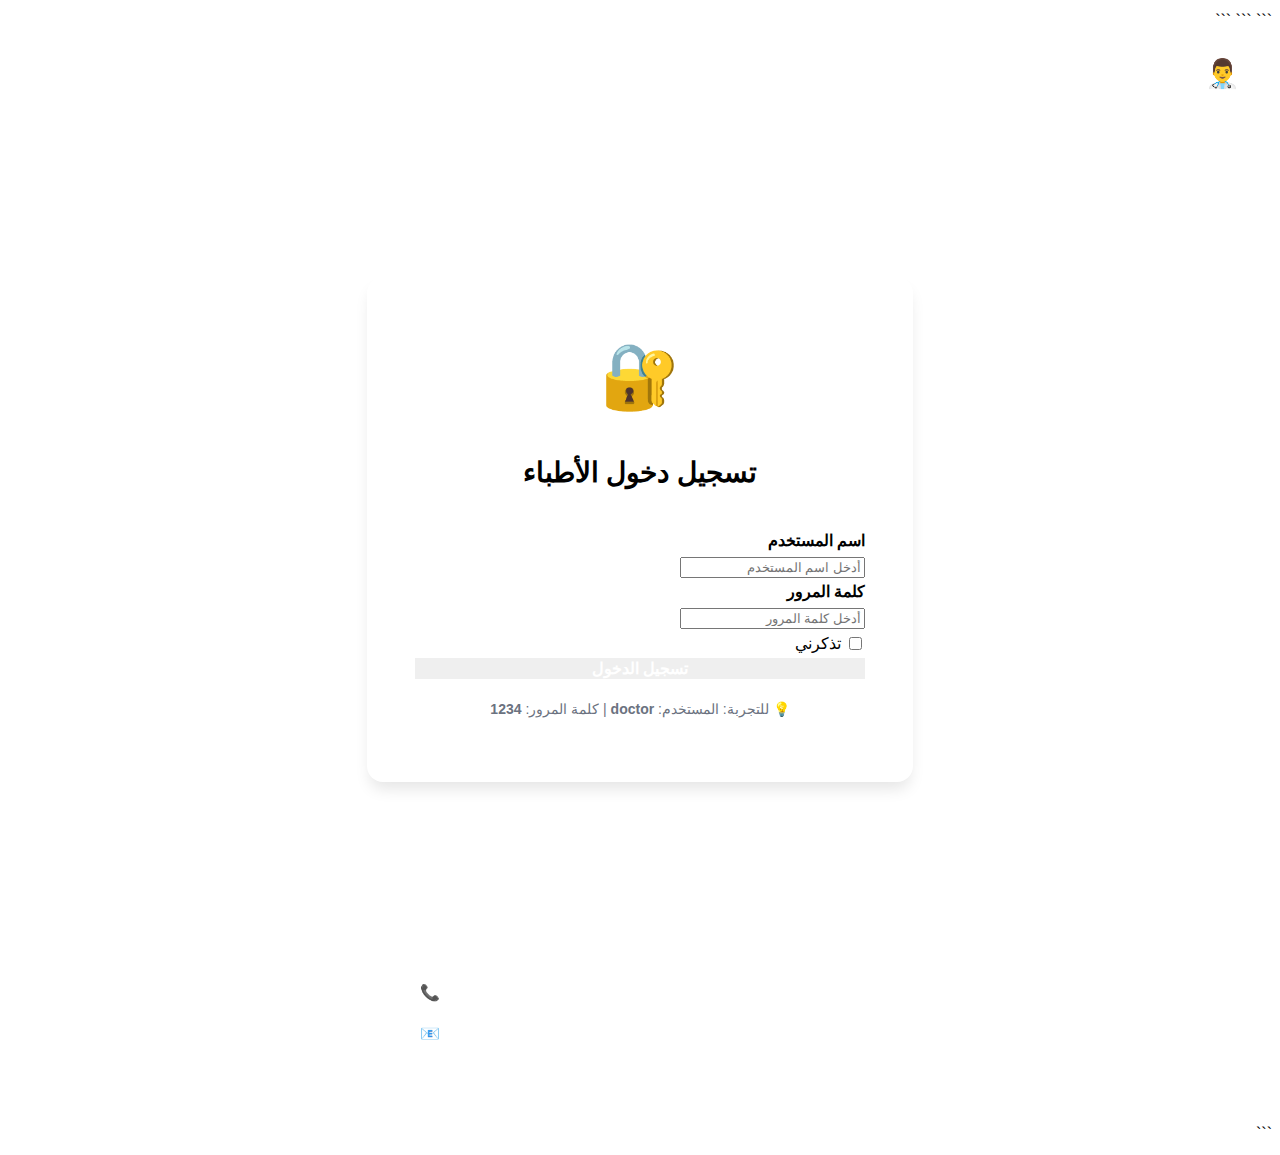
<file: doctor_login.html>
<!DOCTYPE html>

<html lang="ar" dir="rtl">
<head>
    <meta charset="UTF-8">
    <meta name="viewport" content="width=device-width, initial-scale=1.0">
    <meta name="description" content="لوحة تحكم الأطباء - نظام فرز طوارئ الأسنان">
    <title>دخول الأطباء - نظام فرز طوارئ الأسنان</title>

```
<!-- ربط ملف CSS -->
<link rel="stylesheet" href="Styles.css">

<!-- خطوط عربية -->
<link rel="preconnect" href="https://fonts.googleapis.com">
<link rel="preconnect" href="https://fonts.gstatic.com" crossorigin>
<link href="https://fonts.googleapis.com/css2?family=Cairo:wght@300;400;600;700&display=swap" rel="stylesheet">

<style>
    /* أنماط إضافية خاصة بصفحة الأطباء */
    .login-container {
        min-height: calc(100vh - 200px);
        display: flex;
        align-items: center;
        justify-content: center;
        padding: 2rem 0;
    }

    .login-box {
        background: white;
        border-radius: 1rem;
        padding: 3rem;
        box-shadow: 0 10px 15px -3px rgba(0, 0, 0, 0.1);
        max-width: 450px;
        width: 100%;
    }

    .login-icon {
        font-size: 4rem;
        text-align: center;
        margin-bottom: 1.5rem;
    }

    .login-box h2 {
        text-align: center;
        color: var(--primary-color);
        margin-bottom: 2rem;
        font-size: 1.75rem;
    }

    .dashboard {
        display: none;
    }

    .dashboard.active {
        display: block;
    }

    .stats-grid {
        display: grid;
        grid-template-columns: repeat(auto-fit, minmax(200px, 1fr));
        gap: 1.5rem;
        margin-bottom: 2rem;
    }

    .stat-card {
        background: white;
        border-radius: 0.75rem;
        padding: 1.5rem;
        box-shadow: 0 4px 6px -1px rgba(0, 0, 0, 0.1);
        text-align: center;
        border-left: 4px solid;
    }

    .stat-card.immediate {
        border-color: #DC2626;
    }

    .stat-card.urgent {
        border-color: #F97316;
    }

    .stat-card.semi-urgent {
        border-color: #FBBF24;
    }

    .stat-card.standard {
        border-color: #10B981;
    }

    .stat-number {
        font-size: 2.5rem;
        font-weight: 700;
        margin-bottom: 0.5rem;
    }

    .stat-label {
        font-size: 0.875rem;
        color: var(--text-secondary);
        font-weight: 600;
    }

    .dashboard-header {
        background: white;
        border-radius: 0.75rem;
        padding: 1.5rem;
        box-shadow: 0 4px 6px -1px rgba(0, 0, 0, 0.1);
        margin-bottom: 2rem;
        display: flex;
        justify-content: space-between;
        align-items: center;
        flex-wrap: wrap;
        gap: 1rem;
    }

    .filters {
        display: flex;
        gap: 1rem;
        flex-wrap: wrap;
    }

    .filter-btn {
        padding: 0.5rem 1rem;
        border: 2px solid var(--border-color);
        background: white;
        border-radius: 0.5rem;
        cursor: pointer;
        font-weight: 600;
        transition: all 0.3s ease;
    }

    .filter-btn:hover,
    .filter-btn.active {
        border-color: var(--primary-color);
        background-color: var(--primary-color);
        color: white;
    }

    .empty-state {
        text-align: center;
        padding: 3rem;
        background: white;
        border-radius: 0.75rem;
        box-shadow: 0 4px 6px -1px rgba(0, 0, 0, 0.1);
    }

    .empty-state-icon {
        font-size: 4rem;
        margin-bottom: 1rem;
        opacity: 0.5;
    }

    .patient-details-modal {
        display: none;
        position: fixed;
        top: 0;
        left: 0;
        width: 100%;
        height: 100%;
        background: rgba(0, 0, 0, 0.5);
        z-index: 2000;
        align-items: center;
        justify-content: center;
        padding: 1rem;
    }

    .patient-details-modal.active {
        display: flex;
    }

    .modal-content {
        background: white;
        border-radius: 1rem;
        padding: 2rem;
        max-width: 800px;
        width: 100%;
        max-height: 90vh;
        overflow-y: auto;
        position: relative;
    }

    .modal-close {
        position: absolute;
        top: 1rem;
        left: 1rem;
        background: var(--danger-color);
        color: white;
        border: none;
        border-radius: 50%;
        width: 35px;
        height: 35px;
        cursor: pointer;
        font-size: 1.5rem;
        line-height: 1;
    }

    .detail-section {
        margin-bottom: 1.5rem;
        padding: 1rem;
        background: var(--bg-light);
        border-radius: 0.5rem;
    }

    .detail-section h4 {
        color: var(--primary-color);
        margin-bottom: 0.75rem;
        font-size: 1.125rem;
    }

    .detail-row {
        display: flex;
        padding: 0.5rem 0;
        border-bottom: 1px solid var(--border-color);
    }

    .detail-row:last-child {
        border-bottom: none;
    }

    .detail-label {
        font-weight: 600;
        min-width: 150px;
        color: var(--text-secondary);
    }

    .detail-value {
        flex: 1;
        color: var(--text-primary);
    }

    @media (max-width: 768px) {
        .login-box {
            padding: 2rem 1.5rem;
        }

        .stats-grid {
            grid-template-columns: 1fr;
        }

        .dashboard-header {
            flex-direction: column;
            align-items: stretch;
        }

        .filters {
            justify-content: center;
        }

        .detail-row {
            flex-direction: column;
        }

        .detail-label {
            margin-bottom: 0.25rem;
        }
    }
</style>
```

</head>
<body>

```
<!-- الهيدر -->
<header class="main-header">
    <div class="container">
        <div class="header-content">
            <div class="logo">
                <h1>👨‍⚕️ لوحة تحكم الأطباء</h1>
                <p class="subtitle">نظام فرز طوارئ الأسنان</p>
            </div>
            <nav class="header-nav">
                <a href="index.html" class="nav-link">الصفحة الرئيسية</a>
                <a href="doctor_login.html" class="nav-link active">لوحة التحكم</a>
                <button id="logout-btn" class="btn btn-secondary btn-sm" style="display: none;" onclick="logout()">تسجيل خروج</button>
            </nav>
        </div>
    </div>
</header>

<!-- المحتوى الرئيسي -->
<main class="main-content">
    <div class="container">
        
        <!-- صندوق تسجيل الدخول -->
        <div id="login-section" class="login-container">
            <div class="login-box">
                <div class="login-icon">🔐</div>
                <h2>تسجيل دخول الأطباء</h2>
                
                <form id="login-form">
                    <div class="form-group">
                        <label for="username">اسم المستخدم</label>
                        <input type="text" id="username" name="username" required placeholder="أدخل اسم المستخدم">
                    </div>
                    
                    <div class="form-group">
                        <label for="password">كلمة المرور</label>
                        <input type="password" id="password" name="password" required placeholder="أدخل كلمة المرور">
                    </div>
                    
                    <div class="form-group">
                        <label style="display: flex; align-items: center; font-weight: normal;">
                            <input type="checkbox" id="remember" style="margin-left: 0.5rem;">
                            تذكرني
                        </label>
                    </div>
                    
                    <button type="submit" class="btn btn-primary" style="width: 100%;">تسجيل الدخول</button>
                    
                    <p style="margin-top: 1rem; text-align: center; font-size: 0.875rem; color: var(--text-secondary);">
                        💡 للتجربة: المستخدم: <strong>doctor</strong> | كلمة المرور: <strong>1234</strong>
                    </p>
                </form>
            </div>
        </div>

        <!-- لوحة التحكم -->
        <div id="dashboard-section" class="dashboard">
            
            <!-- رأس لوحة التحكم -->
            <div class="dashboard-header">
                <div>
                    <h2 style="margin: 0; color: var(--primary-color);">قائمة المرضى</h2>
                    <p style="margin: 0.5rem 0 0 0; color: var(--text-secondary);" id="current-time"></p>
                </div>
                <div class="filters">
                    <button class="filter-btn active" onclick="filterPatients('all')">الكل</button>
                    <button class="filter-btn" onclick="filterPatients('immediate')" style="color: #DC2626;">طارئة جداً</button>
                    <button class="filter-btn" onclick="filterPatients('urgent')" style="color: #F97316;">عاجل</button>
                    <button class="filter-btn" onclick="filterPatients('semi_urgent')" style="color: #FBBF24;">شبه عاجل</button>
                    <button class="filter-btn" onclick="filterPatients('standard')" style="color: #10B981;">قياسي</button>
                </div>
                <div>
                    <button class="btn btn-primary btn-sm" onclick="refreshPatients()">🔄 تحديث</button>
                    <button class="btn btn-secondary btn-sm" onclick="exportData()">📥 تصدير</button>
                    <button class="btn btn-danger btn-sm" onclick="clearAllData()">🗑️ مسح الكل</button>
                </div>
            </div>

            <!-- إحصائيات -->
            <div class="stats-grid" id="stats-grid">
                <!-- سيتم ملؤها ديناميكياً -->
            </div>

            <!-- قائمة المرضى -->
            <div id="patients-list">
                <!-- سيتم ملؤها ديناميكياً -->
            </div>

        </div>

    </div>
</main>

<!-- نافذة تفاصيل المريض -->
<div id="patient-modal" class="patient-details-modal">
    <div class="modal-content">
        <button class="modal-close" onclick="closeModal()">×</button>
        <div id="modal-body">
            <!-- سيتم ملؤها ديناميكياً -->
        </div>
    </div>
</div>

<!-- الفوتر -->
<footer class="main-footer">
    <div class="container">
        <div class="footer-content">
            <div class="footer-section">
                <h3>نظام فرز طوارئ الأسنان</h3>
                <p>لوحة تحكم الأطباء - إدارة حالات الطوارئ</p>
            </div>
            <div class="footer-section">
                <h4>روابط سريعة</h4>
                <ul>
                    <li><a href="index.html">الصفحة الرئيسية</a></li>
                    <li><a href="doctor_login.html">لوحة التحكم</a></li>
                </ul>
            </div>
            <div class="footer-section">
                <h4>دعم فني</h4>
                <p>📞 الدعم: 920000000</p>
                <p>📧 البريد: support@dental-triage.sa</p>
            </div>
        </div>
        <div class="footer-bottom">
            <p>&copy; 2024 نظام فرز طوارئ الأسنان. جميع الحقوق محفوظة.</p>
        </div>
    </div>
</footer>

<!-- ربط ملف JavaScript الرئيسي -->
<script src="script.js"></script>

<!-- JavaScript خاص بصفحة الأطباء -->
<script>
    // متغيرات عامة
    let currentFilter = 'all';
    let isLoggedIn = false;

    // التحقق من تسجيل الدخول عند تحميل الصفحة
    window.addEventListener('DOMContentLoaded', function() {
        checkLoginStatus();
        updateCurrentTime();
        setInterval(updateCurrentTime, 60000); // تحديث كل دقيقة
    });

    // التحقق من حالة تسجيل الدخول
    function checkLoginStatus() {
        const savedLogin = localStorage.getItem('doctorLoggedIn');
        if (savedLogin === 'true') {
            showDashboard();
        }
    }

    // تحديث الوقت الحالي
    function updateCurrentTime() {
        const now = new Date();
        const timeString = now.toLocaleString('ar-SA', {
            weekday: 'long',
            year: 'numeric',
            month: 'long',
            day: 'numeric',
            hour: '2-digit',
            minute: '2-digit'
        });
        const timeElement = document.getElementById('current-time');
        if (timeElement) {
            timeElement.textContent = timeString;
        }
    }

    // معالجة تسجيل الدخول
    document.getElementById('login-form').addEventListener('submit', function(e) {
        e.preventDefault();
        
        const username = document.getElementById('username').value;
        const password = document.getElementById('password').value;
        const remember = document.getElementById('remember').checked;

        // التحقق البسيط (يمكن تطويره لاحقاً مع API)
        if (username === 'doctor' && password === '1234') {
            if (remember) {
                localStorage.setItem('doctorLoggedIn', 'true');
            }
            showDashboard();
        } else {
            alert('❌ اسم المستخدم أو كلمة المرور غير صحيحة');
        }
    });

    // عرض لوحة التحكم
    function showDashboard() {
        isLoggedIn = true;
        document.getElementById('login-section').style.display = 'none';
        document.getElementById('dashboard-section').classList.add('active');
        document.getElementById('logout-btn').style.display = 'inline-block';
        loadPatientsForDoctor();
        updateStats();
    }

    // تسجيل الخروج
    function logout() {
        localStorage.removeItem('doctorLoggedIn');
        location.reload();
    }

    // تحميل قائمة المرضى
    function loadPatientsForDoctor() {
        const patients = JSON.parse(localStorage.getItem('triagePatients') || '[]');
        const container = document.getElementById('patients-list');
        
        if (!container) return;
        
        // تصفية المرضى
        let filteredPatients = patients;
        if (currentFilter !== 'all') {
            filteredPatients = patients.filter(p => p.triageLevel === currentFilter);
        }

        if (filteredPatients.length === 0) {
            container.innerHTML = `
                <div class="empty-state">
                    <div class="empty-state-icon">📋</div>
                    <h3>لا توجد حالات</h3>
                    <p>لا يوجد مرضى حالياً في هذه الفئة</p>
                </div>
            `;
            return;
        }

        // ترتيب المرضى حسب الأولوية والوقت
        filteredPatients.sort((a, b) => {
            const levelOrder = { immediate: 1, urgent: 2, semi_urgent: 3, standard: 4 };
            const levelDiff = levelOrder[a.triageLevel] - levelOrder[b.triageLevel];
            if (levelDiff !== 0) return levelDiff;
            return new Date(b.timestamp) - new Date(a.timestamp);
        });

        let html = '<div class="patients-table">';
        
        filteredPatients.forEach(patient => {
            const levelData = triageData.triageLevels[patient.triageLevel];
            const timeAgo = getTimeAgo(patient.timestamp);
            
            html += `
                <div class="patient-card">
                    <div class="patient-header">
                        <h4>${patient.personalInfo.full_name}</h4>
                        <span class="badge" style="background: ${levelData.color};">${levelData.name}</span>
                    </div>
                    <div class="patient-info">
                        <p><strong>📱 الجوال:</strong> ${patient.personalInfo.mobile}</p>
                        <p><strong>🎂 العمر:</strong> ${patient.personalInfo.age} سنة</p>
                        <p><strong>⏰ الوقت:</strong> ${timeAgo}</p>
                        <p><strong>📊 النقاط:</strong> ${patient.score}</p>
                        <p><strong>🆔 رقم الهوية:</strong> ${patient.personalInfo.national_id}</p>
                    </div>
                    <button onclick="viewPatientDetails('${patient.id}')" class="btn btn-primary btn-sm" style="width: 100%; margin-top: 1rem;">
                        عرض التفاصيل الكاملة
                    </button>
                </div>
            `;
        });
        
        html += '</div>';
        container.innerHTML = html;
    }

    // حساب الوقت المنقضي
    function getTimeAgo(timestamp) {
        const now = new Date();
        const time = new Date(timestamp);
        const diff = now - time;
        const minutes = Math.floor(diff / 60000);
        const hours = Math.floor(minutes / 60);
        const days = Math.floor(hours / 24);

        if (days > 0) return `قبل ${days} ${days === 1 ? 'يوم' : 'أيام'}`;
        if (hours > 0) return `قبل ${hours} ${hours === 1 ? 'ساعة' : 'ساعات'}`;
        if (minutes > 0) return `قبل ${minutes} ${minutes === 1 ? 'دقيقة' : 'دقائق'}`;
        return 'الآن';
    }

    // تحديث الإحصائيات
    function updateStats() {
        const patients = JSON.parse(localStorage.getItem('triagePatients') || '[]');
        const stats = {
            immediate: 0,
            urgent: 0,
            semi_urgent: 0,
            standard: 0
        };

        patients.forEach(p => {
            if (stats[p.triageLevel] !== undefined) {
                stats[p.triageLevel]++;
            }
        });

        const statsContainer = document.getElementById('stats-grid');
        if (statsContainer) {
            statsContainer.innerHTML = `
                <div class="stat-card immediate">
                    <div class="stat-number">${stats.immediate}</div>
                    <div class="stat-label">طارئة جداً</div>
                </div>
                <div class="stat-card urgent">
                    <div class="stat-number">${stats.urgent}</div>
                    <div class="stat-label">عاجل</div>
                </div>
                <div class="stat-card semi-urgent">
                    <div class="stat-number">${stats.semi_urgent}</div>
                    <div class="stat-label">شبه عاجل</div>
                </div>
                <div class="stat-card standard">
                    <div class="stat-number">${stats.standard}</div>
                    <div class="stat-label">قياسي</div>
                </div>
            `;
        }
    }

    // تصفية المرضى
    function filterPatients(filter) {
        currentFilter = filter;
        
        // تحديث أزرار التصفية
        document.querySelectorAll('.filter-btn').forEach(btn => {
            btn.classList.remove('active');
        });
        event.target.classList.add('active');
        
        loadPatientsForDoctor();
    }

    // تحديث القائمة
    function refreshPatients() {
        loadPatientsForDoctor();
        updateStats();
        updateCurrentTime();
    }

    // عرض تفاصيل المريض
    function viewPatientDetails(patientId) {
        const patients = JSON.parse(localStorage.getItem('triagePatients') || '[]');
        const patient = patients.find(p => p.id === patientId);
        
        if (!patient) return;
        
        const levelData = triageData.triageLevels[patient.triageLevel];
        const modalBody = document.getElementById('modal-body');
        
        let html = `
            <h2 style="color: var(--primary-color); margin-bottom: 2rem; text-align: center;">
                تفاصيل المريض
            </h2>
            
            <div class="detail-section">
                <h4>المعلومات الشخصية</h4>
                <div class="detail-row">
                    <div class="detail-label">الاسم الكامل:</div>
                    <div class="detail-value">${patient.personalInfo.full_name}</div>
                </div>
                <div class="detail-row">
                    <div class="detail-label">رقم الهوية:</div>
                    <div class="detail-value">${patient.personalInfo.national_id}</div>
                </div>
                <div class="detail-row">
                    <div class="detail-label">العمر:</div>
                    <div class="detail-value">${patient.personalInfo.age} سنة</div>
                </div>
                <div class="detail-row">
                    <div class="detail-label">رقم الجوال:</div>
                    <div class="detail-value">${patient.personalInfo.mobile}</div>
                </div>
                <div class="detail-row">
                    <div class="detail-label">الجنس:</div>
                    <div class="detail-value">${patient.personalInfo.gender === 'male' ? 'ذكر' : 'أنثى'}</div>
                </div>
            </div>

            <div class="detail-section">
                <h4>تقييم الحالة</h4>
                <div class="detail-row">
                    <div class="detail-label">مستوى الأولوية:</div>
                    <div class="detail-value">
                        <span class="badge" style="background: ${levelData.color};">${levelData.name}</span>
                    </div>
                </div>
                <div class="detail-row">
                    <div class="detail-label">إجمالي النقاط:</div>
                    <div class="detail-value"><strong>${patient.score}</strong></div>
                </div>
                <div class="detail-row">
                    <div class="detail-label">وقت التسجيل:</div>
                    <div class="detail-value">${new Date(patient.timestamp).toLocaleString('ar-SA')}</div>
                </div>
            </div>

            <div class="detail-section">
                <h4>إجابات المريض</h4>
        `;

        // عرض الإجابات
        for (const [key, value] of Object.entries(patient.answers)) {
            if (key === 'health_conditions' && Array.isArray(value)) {
                html += `
                    <div class="detail-row">
                        <div class="detail-label">الحالات الصحية:</div>
                        <div class="detail-value">
                            ${value.map(c => c.value + (c.detail ? ` (${c.detail})` : '')).join('، ')}
                        </div>
                    </div>
                `;
            } else if (typeof value === 'object') {
                html += `
                    <div class="detail-row">
                        <div class="detail-label">${key}:</div>
                        <div class="detail-value">${value.value}${value.description ? ` - ${value.description}` : ''}</div>
                    </div>
                `;
            }
        }

        html += `
            </div>

            <div style="display: flex; gap: 1rem; margin-top: 2rem;">
                <button onclick="printPatientDetails()" class="btn btn-secondary" style="flex: 1;">طباعة</button>
                <button onclick="closeModal()" class="btn btn-primary" style="flex: 1;">إغلاق</button>
            </div>
        `;

        modalBody.innerHTML = html;
        document.getElementById('patient-modal').classList.add('active');
    }

    // إغلاق النافذة المنبثقة
    function closeModal() {
        document.getElementById('patient-modal').classList.remove('active');
    }

    // طباعة تفاصيل المريض
    function printPatientDetails() {
        window.print();
    }

    // تصدير البيانات
    function exportData() {
        const patients = JSON.parse(localStorage.getItem('triagePatients') || '[]');
        
        if (patients.length === 0) {
            alert('لا توجد بيانات للتصدير');
            return;
        }

        const dataStr = JSON.stringify(patients, null, 2);
        const dataBlob = new Blob([dataStr], { type: 'application/json' });
        const url = URL.createObjectURL(dataBlob);
        const link = document.createElement('a');
        link.href = url;
        link.download = `patients-${new Date().toISOString().split('T')[0]}.json`;
        link.click();
        
        alert('✅ تم تصدير البيانات بنجاح');
    }

    // مسح جميع البيانات
    function clearAllData() {
        if (confirm('⚠️ هل أنت متأكد من حذف جميع بيانات المرضى؟ لا يمكن التراجع عن هذا الإجراء!')) {
            if (confirm('⚠️ تأكيد نهائي: سيتم حذف جميع البيانات بشكل دائم!')) {
                localStorage.removeItem('triagePatients');
                refreshPatients();
                alert('✅ تم مسح جميع البيانات');
            }
        }
    }
</script>
```

</body>
</html>
</file>
<file: Styles.css>
/* ================================================
نظام فرز طوارئ الأسنان - التصميم الكامل
================================================ */

/* ================ المتغيرات العامة ================ */
:root {
/* الألوان الرئيسية */
–primary-color: #0066CC;
–secondary-color: #00A3E0;
–success-color: #10B981;
–warning-color: #FBBF24;
–danger-color: #DC2626;
–urgent-color: #F97316;

```
/* الألوان الأساسية */
--text-primary: #1F2937;
--text-secondary: #6B7280;
--border-color: #E5E7EB;
--bg-light: #F9FAFB;
--bg-white: #FFFFFF;

/* الظلال */
--shadow-sm: 0 1px 2px 0 rgba(0, 0, 0, 0.05);
--shadow-md: 0 4px 6px -1px rgba(0, 0, 0, 0.1);
--shadow-lg: 0 10px 15px -3px rgba(0, 0, 0, 0.1);
--shadow-xl: 0 20px 25px -5px rgba(0, 0, 0, 0.1);

/* المسافات */
--spacing-xs: 0.5rem;
--spacing-sm: 1rem;
--spacing-md: 1.5rem;
--spacing-lg: 2rem;
--spacing-xl: 3rem;

/* الحدود */
--radius-sm: 0.375rem;
--radius-md: 0.5rem;
--radius-lg: 0.75rem;
--radius-xl: 1rem;
```

}

/* ================ الإعدادات العامة ================ */

- {
  margin: 0;
  padding: 0;
  box-sizing: border-box;
  }

html {
scroll-behavior: smooth;
}

body {
font-family: ‘Cairo’, ‘Segoe UI’, Tahoma, Geneva, Verdana, sans-serif;
background-color: var(–bg-light);
color: var(–text-primary);
line-height: 1.6;
direction: rtl;
text-align: right;
}

.container {
max-width: 1200px;
margin: 0 auto;
padding: 0 var(–spacing-md);
}

/* ================ الهيدر ================ */
.main-header {
background: linear-gradient(135deg, var(–primary-color), var(–secondary-color));
color: white;
padding: var(–spacing-md) 0;
box-shadow: var(–shadow-md);
position: sticky;
top: 0;
z-index: 1000;
}

.header-content {
display: flex;
justify-content: space-between;
align-items: center;
flex-wrap: wrap;
gap: var(–spacing-md);
}

.logo h1 {
font-size: 1.75rem;
font-weight: 700;
margin-bottom: 0.25rem;
}

.logo .subtitle {
font-size: 0.875rem;
opacity: 0.9;
}

.header-nav {
display: flex;
gap: var(–spacing-md);
}

.nav-link {
color: white;
text-decoration: none;
padding: var(–spacing-xs) var(–spacing-md);
border-radius: var(–radius-md);
transition: all 0.3s ease;
font-weight: 500;
}

.nav-link:hover,
.nav-link.active {
background-color: rgba(255, 255, 255, 0.2);
}

/* ================ المحتوى الرئيسي ================ */
.main-content {
min-height: calc(100vh - 200px);
padding: var(–spacing-xl) 0;
}

/* ================ بطاقة الترحيب ================ */
.welcome-card {
background: var(–bg-white);
border-radius: var(–radius-xl);
padding: var(–spacing-xl);
box-shadow: var(–shadow-lg);
text-align: center;
max-width: 800px;
margin: 0 auto var(–spacing-xl);
}

.welcome-icon {
font-size: 4rem;
margin-bottom: var(–spacing-md);
}

.welcome-card h2 {
font-size: 2rem;
color: var(–primary-color);
margin-bottom: var(–spacing-md);
}

.welcome-card > p {
font-size: 1.125rem;
color: var(–text-secondary);
margin-bottom: var(–spacing-sm);
}

.welcome-note {
display: inline-block;
background-color: var(–bg-light);
padding: var(–spacing-xs) var(–spacing-md);
border-radius: var(–radius-md);
font-weight: 600;
margin-bottom: var(–spacing-lg) !important;
}

.welcome-steps {
display: grid;
grid-template-columns: repeat(auto-fit, minmax(150px, 1fr));
gap: var(–spacing-md);
margin: var(–spacing-xl) 0;
}

.step {
display: flex;
flex-direction: column;
align-items: center;
gap: var(–spacing-sm);
}

.step-number {
width: 50px;
height: 50px;
background: linear-gradient(135deg, var(–primary-color), var(–secondary-color));
color: white;
border-radius: 50%;
display: flex;
align-items: center;
justify-content: center;
font-size: 1.5rem;
font-weight: 700;
}

.step-text {
font-size: 0.875rem;
font-weight: 600;
color: var(–text-secondary);
}

/* ================ المعلومات الشخصية ================ */
.personal-info-section {
background: var(–bg-white);
border-radius: var(–radius-xl);
padding: var(–spacing-xl);
box-shadow: var(–shadow-lg);
max-width: 700px;
margin: 0 auto;
}

.personal-info-section h2 {
font-size: 1.75rem;
color: var(–primary-color);
margin-bottom: var(–spacing-lg);
text-align: center;
padding-bottom: var(–spacing-md);
border-bottom: 2px solid var(–border-color);
}

/* ================ النماذج ================ */
.form-group {
margin-bottom: var(–spacing-lg);
}

.form-group label {
display: block;
font-weight: 600;
margin-bottom: var(–spacing-xs);
color: var(–text-primary);
}

.required {
color: var(–danger-color);
margin-right: 0.25rem;
}

.form-group input[type=“text”],
.form-group input[type=“number”],
.form-group input[type=“tel”] {
width: 100%;
padding: var(–spacing-sm);
border: 2px solid var(–border-color);
border-radius: var(–radius-md);
font-size: 1rem;
transition: all 0.3s ease;
font-family: inherit;
}

.form-group input:focus {
outline: none;
border-color: var(–primary-color);
box-shadow: 0 0 0 3px rgba(0, 102, 204, 0.1);
}

.radio-label {
display: inline-flex;
align-items: center;
margin-left: var(–spacing-md);
cursor: pointer;
padding: var(–spacing-sm);
border: 2px solid var(–border-color);
border-radius: var(–radius-md);
transition: all 0.3s ease;
}

.radio-label:hover {
border-color: var(–primary-color);
background-color: var(–bg-light);
}

.radio-label input[type=“radio”] {
margin-left: var(–spacing-xs);
cursor: pointer;
width: 18px;
height: 18px;
}

/* ================ الأسئلة ================ */
.question-container {
background: var(–bg-white);
border-radius: var(–radius-xl);
padding: var(–spacing-xl);
box-shadow: var(–shadow-lg);
max-width: 800px;
margin: 0 auto;
}

.progress-bar {
width: 100%;
height: 8px;
background-color: var(–border-color);
border-radius: var(–radius-lg);
margin-bottom: var(–spacing-xl);
overflow: hidden;
}

.progress {
height: 100%;
background: linear-gradient(90deg, var(–primary-color), var(–secondary-color));
border-radius: var(–radius-lg);
transition: width 0.5s ease;
}

.question-container h3 {
font-size: 1.5rem;
color: var(–text-primary);
margin-bottom: var(–spacing-lg);
line-height: 1.4;
}

.option {
margin-bottom: var(–spacing-md);
}

.option label {
display: flex;
align-items: flex-start;
padding: var(–spacing-md);
border: 2px solid var(–border-color);
border-radius: var(–radius-lg);
cursor: pointer;
transition: all 0.3s ease;
background-color: var(–bg-white);
}

.option label:hover {
border-color: var(–primary-color);
background-color: var(–bg-light);
transform: translateX(-3px);
}

.option input[type=“radio”],
.option input[type=“checkbox”] {
margin-left: var(–spacing-sm);
cursor: pointer;
width: 20px;
height: 20px;
flex-shrink: 0;
}

.option input:checked + label,
.option label:has(input:checked) {
border-color: var(–primary-color);
background-color: rgba(0, 102, 204, 0.05);
font-weight: 600;
}

/* ================ الحقول الشرطية ================ */
.conditional-input {
margin-top: var(–spacing-md);
padding: var(–spacing-md);
background-color: var(–bg-light);
border-radius: var(–radius-md);
border: 2px dashed var(–border-color);
}

.conditional-input label {
display: block;
font-weight: 600;
margin-bottom: var(–spacing-xs);
color: var(–text-secondary);
font-size: 0.875rem;
}

.conditional-input textarea {
width: 100%;
padding: var(–spacing-sm);
border: 2px solid var(–border-color);
border-radius: var(–radius-md);
font-size: 1rem;
font-family: inherit;
resize: vertical;
min-height: 80px;
}

.conditional-input textarea:focus {
outline: none;
border-color: var(–primary-color);
}

/* ================ الأزرار ================ */
.btn {
display: inline-block;
padding: var(–spacing-sm) var(–spacing-lg);
border: none;
border-radius: var(–radius-md);
font-size: 1rem;
font-weight: 600;
cursor: pointer;
transition: all 0.3s ease;
text-decoration: none;
font-family: inherit;
}

.btn-primary {
background: linear-gradient(135deg, var(–primary-color), var(–secondary-color));
color: white;
}

.btn-primary:hover {
transform: translateY(-2px);
box-shadow: var(–shadow-lg);
}

.btn-secondary {
background-color: var(–text-secondary);
color: white;
}

.btn-secondary:hover {
background-color: var(–text-primary);
}

.btn-danger {
background-color: var(–danger-color);
color: white;
}

.btn-danger:hover {
background-color: #B91C1C;
}

.btn-outline {
background-color: transparent;
border: 2px solid var(–primary-color);
color: var(–primary-color);
}

.btn-outline:hover {
background-color: var(–primary-color);
color: white;
}

.btn-large {
padding: var(–spacing-md) var(–spacing-xl);
font-size: 1.125rem;
}

.btn-sm {
padding: var(–spacing-xs) var(–spacing-md);
font-size: 0.875rem;
}

/* ================ الحالات الصحية ================ */
.health-conditions-section {
background: var(–bg-white);
border-radius: var(–radius-xl);
padding: var(–spacing-xl);
box-shadow: var(–shadow-lg);
max-width: 800px;
margin: 0 auto;
}

.health-conditions-section h3 {
font-size: 1.5rem;
color: var(–primary-color);
margin-bottom: var(–spacing-sm);
}

.note {
font-size: 0.875rem;
color: var(–text-secondary);
margin-bottom: var(–spacing-lg);
font-style: italic;
}

/* ================ التنبيهات ================ */
.emergency-alert {
background: var(–bg-white);
border-radius: var(–radius-xl);
padding: var(–spacing-xl);
box-shadow: var(–shadow-xl);
max-width: 600px;
margin: 0 auto;
text-align: center;
border: 4px solid var(–danger-color);
}

.alert-icon {
font-size: 5rem;
margin-bottom: var(–spacing-md);
animation: pulse 1.5s infinite;
}

@keyframes pulse {
0%, 100% { transform: scale(1); }
50% { transform: scale(1.1); }
}

.emergency-alert h2 {
font-size: 2rem;
color: var(–danger-color);
margin-bottom: var(–spacing-md);
}

.emergency-alert p {
font-size: 1.25rem;
margin-bottom: var(–spacing-xl);
line-height: 1.6;
}

/* ================ رسائل المعلومات ================ */
.message-box {
background: var(–bg-white);
border-radius: var(–radius-xl);
padding: var(–spacing-xl);
box-shadow: var(–shadow-lg);
max-width: 600px;
margin: 0 auto;
text-align: center;
}

.message-icon {
font-size: 4rem;
margin-bottom: var(–spacing-md);
}

.message-box p {
font-size: 1.125rem;
margin-bottom: var(–spacing-lg);
}

/* ================ النتائج ================ */
.results-section {
background: var(–bg-white);
border-radius: var(–radius-xl);
padding: var(–spacing-xl);
box-shadow: var(–shadow-lg);
max-width: 800px;
margin: 0 auto;
}

.results-section h2 {
font-size: 2rem;
color: var(–primary-color);
margin-bottom: var(–spacing-xl);
text-align: center;
}

.triage-result {
border: 3px solid;
border-radius: var(–radius-xl);
padding: var(–spacing-xl);
margin-bottom: var(–spacing-xl);
text-align: center;
}

.triage-badge {
display: inline-block;
padding: var(–spacing-md) var(–spacing-xl);
border-radius: var(–radius-lg);
color: white;
font-size: 1.5rem;
font-weight: 700;
margin-bottom: var(–spacing-md);
}

.result-details {
text-align: right;
margin-top: var(–spacing-lg);
}

.result-details p {
font-size: 1.125rem;
margin-bottom: var(–spacing-sm);
padding: var(–spacing-sm);
background-color: var(–bg-light);
border-radius: var(–radius-md);
}

/* ================ ملخص المريض ================ */
.patient-summary {
background-color: var(–bg-light);
border-radius: var(–radius-lg);
padding: var(–spacing-lg);
margin-bottom: var(–spacing-xl);
}

.patient-summary h3 {
font-size: 1.25rem;
margin-bottom: var(–spacing-md);
color: var(–text-primary);
}

.summary-item {
padding: var(–spacing-sm);
margin-bottom: var(–spacing-xs);
border-right: 3px solid var(–primary-color);
padding-right: var(–spacing-md);
}

/* ================ أزرار الإجراءات ================ */
.action-buttons {
display: flex;
gap: var(–spacing-md);
justify-content: center;
flex-wrap: wrap;
}

/* ================ بطاقات المرضى (للطبيب) ================ */
.patients-table {
display: grid;
gap: var(–spacing-md);
}

.patient-card {
background: var(–bg-white);
border-radius: var(–radius-lg);
padding: var(–spacing-lg);
box-shadow: var(–shadow-md);
transition: all 0.3s ease;
}

.patient-card:hover {
transform: translateY(-2px);
box-shadow: var(–shadow-lg);
}

.patient-header {
display: flex;
justify-content: space-between;
align-items: center;
margin-bottom: var(–spacing-md);
padding-bottom: var(–spacing-md);
border-bottom: 2px solid var(–border-color);
}

.patient-header h4 {
font-size: 1.25rem;
color: var(–text-primary);
}

.badge {
display: inline-block;
padding: var(–spacing-xs) var(–spacing-md);
border-radius: var(–radius-md);
color: white;
font-size: 0.875rem;
font-weight: 600;
}

.patient-info p {
margin-bottom: var(–spacing-xs);
color: var(–text-secondary);
}

/* ================ الفوتر ================ */
.main-footer {
background-color: var(–text-primary);
color: white;
padding: var(–spacing-xl) 0 var(–spacing-md);
margin-top: var(–spacing-xl);
}

.footer-content {
display: grid;
grid-template-columns: repeat(auto-fit, minmax(250px, 1fr));
gap: var(–spacing-xl);
margin-bottom: var(–spacing-xl);
}

.footer-section h3,
.footer-section h4 {
margin-bottom: var(–spacing-md);
color: white;
}

.footer-section p {
margin-bottom: var(–spacing-xs);
opacity: 0.9;
}

.footer-section ul {
list-style: none;
}

.footer-section ul li {
margin-bottom: var(–spacing-xs);
}

.footer-section ul li a {
color: white;
text-decoration: none;
opacity: 0.9;
transition: opacity 0.3s ease;
}

.footer-section ul li a:hover {
opacity: 1;
}

.footer-bottom {
text-align: center;
padding-top: var(–spacing-md);
border-top: 1px solid rgba(255, 255, 255, 0.2);
}

.privacy-note {
font-size: 0.875rem;
margin-top: var(–spacing-xs);
opacity: 0.8;
}

/* ================ التجاوبية (Responsive) ================ */
@media (max-width: 768px) {
.header-content {
flex-direction: column;
text-align: center;
}

```
.logo h1 {
    font-size: 1.5rem;
}

.welcome-card h2 {
    font-size: 1.5rem;
}

.welcome-steps {
    grid-template-columns: repeat(2, 1fr);
}

.action-buttons {
    flex-direction: column;
}

.action-buttons .btn {
    width: 100%;
}

.footer-content {
    grid-template-columns: 1fr;
    text-align: center;
}
```

}

@media (max-width: 480px) {
.container {
padding: 0 var(–spacing-sm);
}

```
.personal-info-section,
.question-container,
.results-section {
    padding: var(--spacing-md);
}

.welcome-steps {
    grid-template-columns: 1fr;
}

.step-number {
    width: 40px;
    height: 40px;
    font-size: 1.25rem;
}

.radio-label {
    display: block;
    margin-bottom: var(--spacing-sm);
    margin-left: 0;
}
```

}

/* ================ الطباعة ================ */
@media print {
.main-header,
.main-footer,
.action-buttons,
.welcome-card {
display: none;
}

```
.results-section {
    box-shadow: none;
    border: 1px solid var(--border-color);
}
```

}

/* ================ الرسوم المتحركة ================ */
@keyframes fadeIn {
from {
opacity: 0;
transform: translateY(20px);
}
to {
opacity: 1;
transform: translateY(0);
}
}

.question-container,
.personal-info-section,
.results-section,
.emergency-alert {
animation: fadeIn 0.5s ease;
}

/* ================ تحسينات إضافية ================ */
::selection {
background-color: var(–primary-color);
color: white;
}

::-webkit-scrollbar {
width: 10px;
}

::-webkit-scrollbar-track {
background: var(–bg-light);
}

::-webkit-scrollbar-thumb {
background: var(–primary-color);
border-radius: var(–radius-md);
}

::-webkit-scrollbar-thumb:hover {
background: var(–secondary-color);
}
</file>
